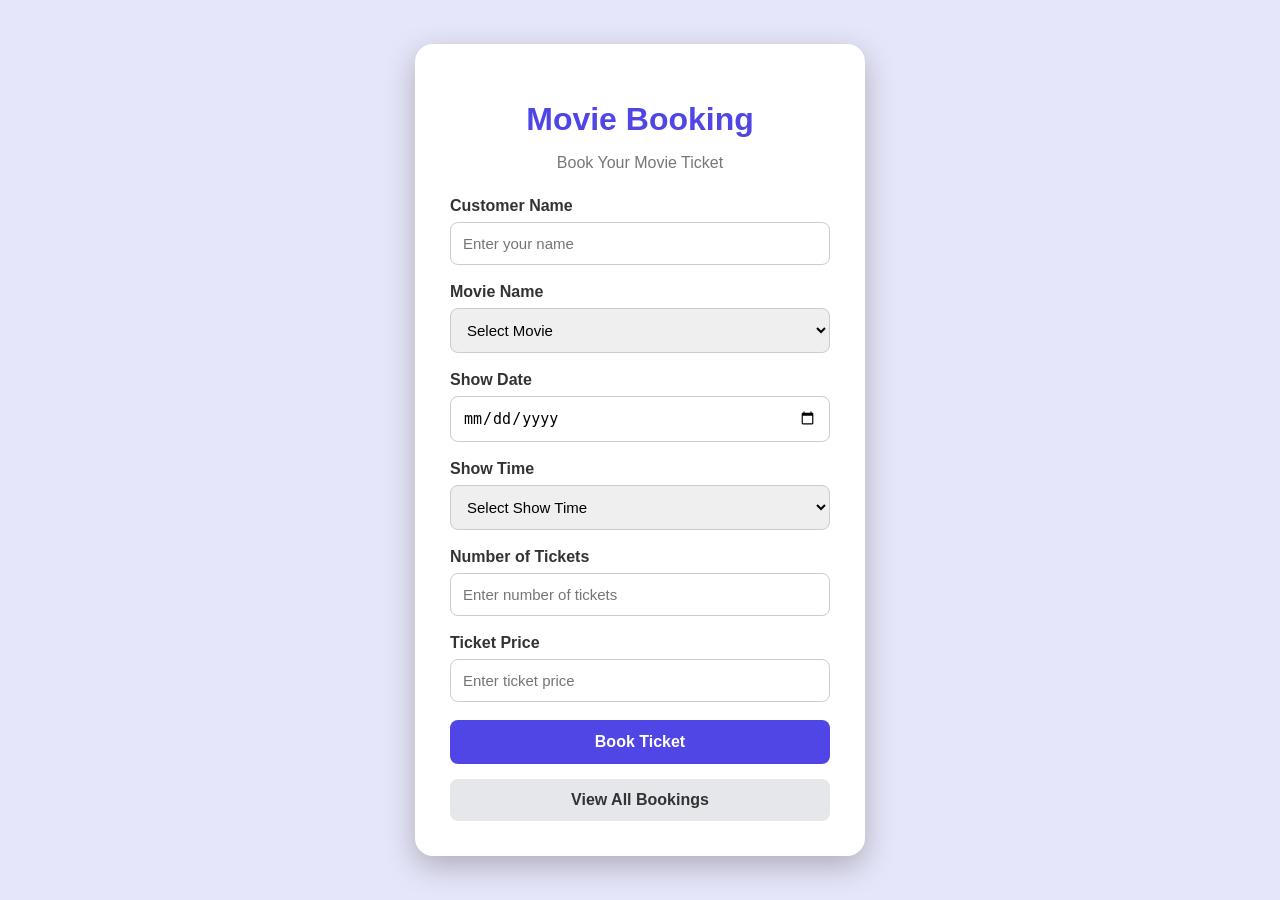
<file: ex 11/index.html>
<!DOCTYPE html>
<html>
<head>
    <title>Movie Ticket Booking</title>

    <style>
        * {
            box-sizing: border-box;
        }

        body {
            margin: 0;
            font-family: Arial, sans-serif;
            background: lavender;
            min-height: 100vh;
            display: flex;
            justify-content: center;
            align-items: center;
        }

        .container {
            width: 450px;
            background: white;
            padding: 35px;
            border-radius: 18px;
            box-shadow: 0 10px 30px rgba(0,0,0,0.25);
        }

        h1 {
            text-align: center;
            color: #4f46e5;
            margin-bottom: 8px;
        }

        .subtitle {
            text-align: center;
            color: #777;
            margin-bottom: 25px;
        }

        label {
            font-weight: bold;
            color: #333;
            display: block;
            margin-bottom: 7px;
        }

        input[type="text"],
        input[type="date"],
        input[type="number"],
        select {
            width: 100%;
            padding: 12px;
            margin-bottom: 18px;
            border: 1px solid #ccc;
            border-radius: 8px;
            font-size: 15px;
        }

        input:focus,
        select:focus {
            border-color: #4f46e5;
            outline: none;
            box-shadow: 0 0 5px rgba(79,70,229,0.3);
        }

        input[type="submit"] {
            width: 100%;
            padding: 13px;
            background: #4f46e5;
            color: white;
            border: none;
            border-radius: 8px;
            font-size: 16px;
            font-weight: bold;
            cursor: pointer;
        }

        input[type="submit"]:hover {
            background: #3730a3;
        }

        .view-button {
            display: block;
            text-align: center;
            margin-top: 15px;
            padding: 12px;
            background: #e5e7eb;
            color: #333;
            text-decoration: none;
            border-radius: 8px;
            font-weight: bold;
        }

        .view-button:hover {
            background: #d1d5db;
        }
    </style>
</head>

<body>

<div class="container">

    <h1>Movie Booking</h1>

    <p class="subtitle">Book Your Movie Ticket</p>

<form action="insert_booking.php" method="POST">

        <label>Customer Name</label>
        <input
            type="text"
            name="customer_name"
            placeholder="Enter your name"
            required
        >

        <label>Movie Name</label>
        <select name="movie_name" required>
            <option value="">Select Movie</option>
            <option value="Coolie">Coolie</option>
            <option value="Leo">Leo</option>
            <option value="Vikram">Vikram</option>
            <option value="Dragon">Dragon</option>
            <option value="Retro">Retro</option>
        </select>

        <label>Show Date</label>
        <input
            type="date"
            name="show_date"
            required
        >

        <label>Show Time</label>
        <select name="show_time" required>
            <option value="">Select Show Time</option>
            <option value="10:00 AM">10:00 AM</option>
            <option value="1:30 PM">1:30 PM</option>
            <option value="4:30 PM">4:30 PM</option>
            <option value="7:30 PM">7:30 PM</option>
            <option value="10:30 PM">10:30 PM</option>
        </select>

        <label>Number of Tickets</label>
        <input
            type="number"
            name="tickets"
            min="1"
            max="10"
            placeholder="Enter number of tickets"
            required
        >

        <label>Ticket Price</label>
        <input
            type="number"
            name="price"
            step="0.01"
            min="0"
            placeholder="Enter ticket price"
            required
        >

        <input
            type="submit"
            value="Book Ticket"
        >

    </form>

    <a href="view_bookings.php" class="view-button">
        View All Bookings
    </a>

</div>

</body>
</html>
</file>
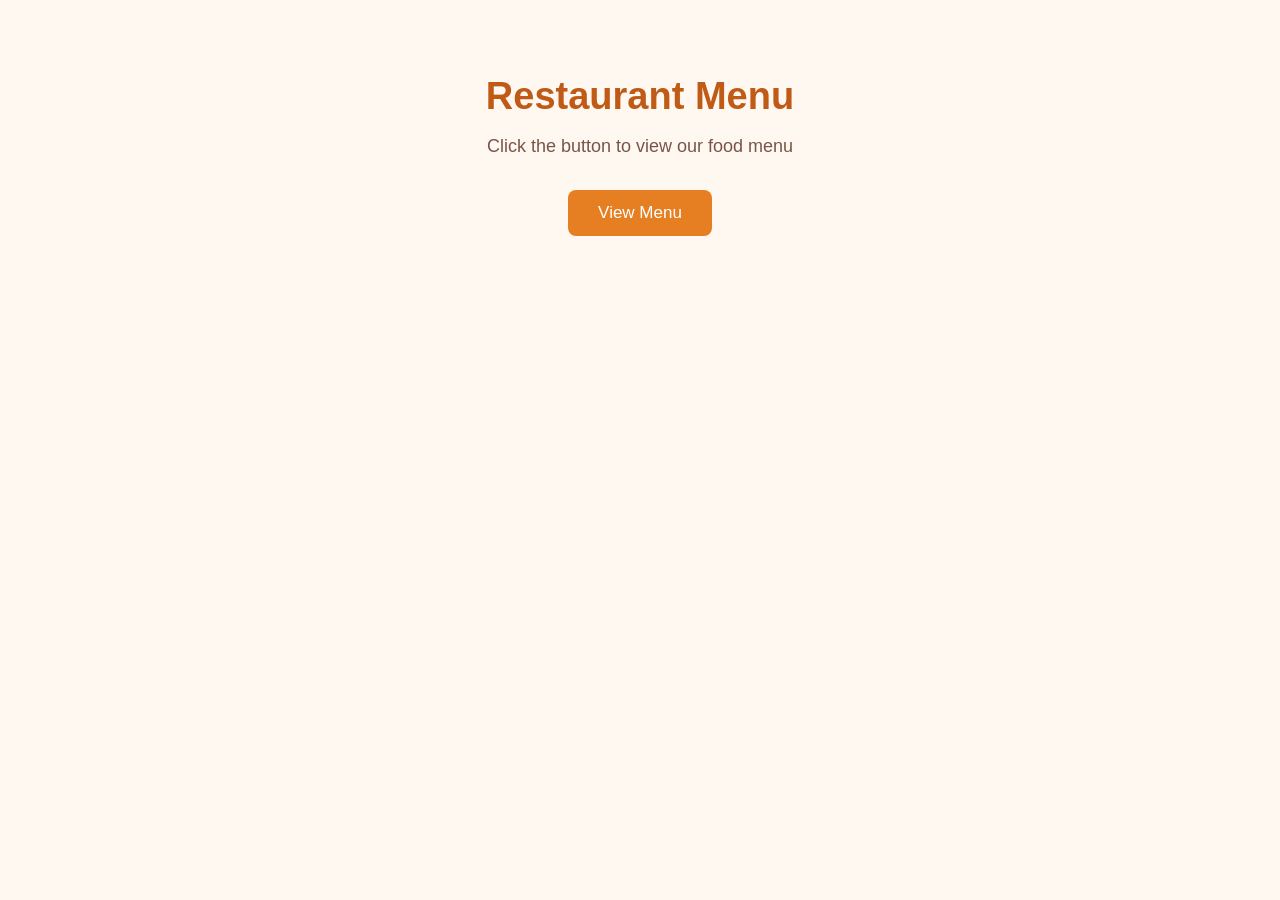
<file: ex 13/index.html>
<!DOCTYPE html>
<html>

<head>

    <title>Restaurant Menu</title>

    <style>

        body {
            font-family: Arial, sans-serif;
            background-color: #fff8f0;
            margin: 0;
            padding: 50px;
            text-align: center;
            color: #4e342e;
        }

        .container {
            width: 90%;
            max-width: 1100px;
            margin: auto;
        }

        h1 {
            color: #bf5b17;
            font-size: 38px;
            margin-bottom: 10px;
        }

        p {
            color: #795548;
            font-size: 18px;
        }

        button {
            margin-top: 15px;
            padding: 13px 30px;
            background-color: #e67e22;
            color: white;
            border: none;
            border-radius: 8px;
            font-size: 17px;
            cursor: pointer;
        }

        button:hover {
            background-color: #ca6f1e;
        }

        #menu {
            display: none;
            margin-top: 40px;
            background-color: white;
            padding: 25px;
            border-radius: 12px;
            box-shadow: 0 4px 15px rgba(0,0,0,0.15);
        }

        table {
            width: 100%;
            border-collapse: collapse;
        }

        th {
            background-color: #d35400;
            color: white;
            padding: 14px;
        }

        td {
            padding: 13px;
            border-bottom: 1px solid #f0d5c0;
        }

        tr:nth-child(even) {
            background-color: #fff3e6;
        }

        tr:hover {
            background-color: #ffe0c2;
        }

    </style>

</head>

<body>

<div class="container">

    <h1>Restaurant Menu</h1>

    <p>Click the button to view our food menu</p>

    <button onclick="showMenu()">View Menu</button>

    <div id="menu">

        <table>

            <tr>
                <th>Item ID</th>
                <th>Food Name</th>
                <th>Category</th>
                <th>Price</th>
                <th>Rating</th>
            </tr>

            <tbody id="menuData">
            </tbody>

        </table>

    </div>

</div>


<script>

function showMenu() {

    document.getElementById("menu").style.display = "block";

    fetch("menu.xml")
        .then(response => response.text())
        .then(data => {

            let parser = new DOMParser();
            let xml = parser.parseFromString(data, "text/xml");

            let items = xml.getElementsByTagName("item");

            let output = "";

            for (let i = 0; i < items.length; i++) {

                let id = items[i].getElementsByTagName("id")[0].textContent;
                let name = items[i].getElementsByTagName("name")[0].textContent;
                let category = items[i].getElementsByTagName("category")[0].textContent;
                let price = items[i].getElementsByTagName("price")[0].textContent;
                let rating = items[i].getElementsByTagName("rating")[0].textContent;

                output += "<tr>";

                output += "<td>" + id + "</td>";
                output += "<td>" + name + "</td>";
                output += "<td>" + category + "</td>";
                output += "<td>" + price + "</td>";
                output += "<td>" + rating + "</td>";

                output += "</tr>";
            }

            document.getElementById("menuData").innerHTML = output;

        });

}

</script>

</body>

</html>
</file>
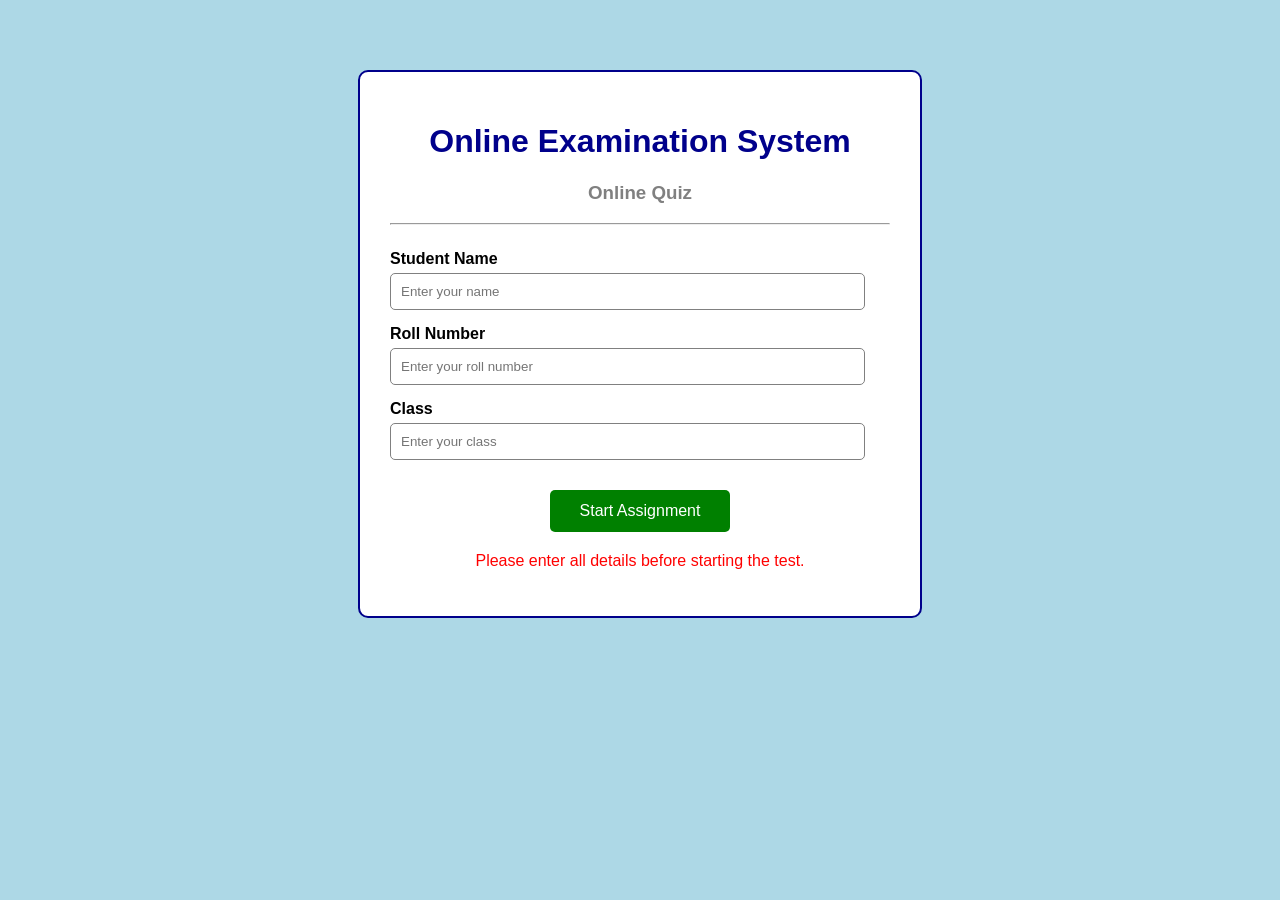
<file: ex 5/index.html>
<html>
<head>
<title>Online Examination - Start</title>
<style>
body {
font-family: Arial;
background-color: lightblue;
margin: 0;
padding: 0;
}
.container {
width: 500px;
margin: 70px auto;
background-color: white;
padding: 30px;
border: 2px solid darkblue;
border-radius: 10px;
}
h1 {
text-align: center;
color: darkblue;
}
h3 {
text-align: center;
color: gray;
}
.details {
margin-top: 25px;
}
label {
display: block;
margin-top: 15px;
font-weight: bold;
}
input[type="text"] {
width: 95%;
padding: 10px;
margin-top: 5px;
border: 1px solid gray;
border-radius: 5px;
box-sizing: border-box;
}
input[type="text"]:focus {
border: 2px solid darkblue;
outline: none;
}
.startBtn {
display: block;
margin: 30px auto 10px;
padding: 12px 30px;
background-color: green;
color: white;
border: none;
border-radius: 5px;
cursor: pointer;
font-size: 16px;
}
.startBtn:hover {
background-color: darkgreen;
}
.note {
text-align: center;
color: red;
margin-top: 20px;
}
</style>
<script>
function startAssignment() {
try {
var name = document.getElementById("name").value;
var rollno = document.getElementById("rollno").value;
var studentClass = document.getElementById("studentClass").value;

if (name === "") {
throw "Please enter your name.";
}

if (rollno === "") {
throw "Please enter your roll number.";
}

if (studentClass === "") {
throw "Please enter your class.";
}

var namePattern = /^[A-Za-z ]+$/;

if (!namePattern.test(name)) {
throw "Student name should contain letters and spaces only.";
}

if (name.length < 3) {
throw "Student name must contain at least 3 characters.";
}

var rollPattern = /^[A-Za-z0-9]+$/;

if (!rollPattern.test(rollno)) {
throw "Roll number should contain numbers and characters only.";
}

if (rollno.length < 1 || rollno.length > 10) {
throw "Roll number should contain 1 to 10 characters.";
}

var classPattern = /^[A-Za-z0-9 ]+$/;

if (!classPattern.test(studentClass)) {
throw "Class should contain letters, numbers and spaces only.";
}

if (studentClass.length > 20) {
throw "Class should not exceed 20 characters.";
}

localStorage.setItem("studentName", name);
localStorage.setItem("rollNo", rollno);
localStorage.setItem("studentClass", studentClass);

window.location.href="frontend.html";
}
catch (error) {
alert(error);
}
}

function validateRollNo(input) {
input.value = input.value.replace(/[^A-Za-z0-9]/g, "");
}
</script>
</head>
<body>
<div class="container">
<h1>Online Examination System</h1>
<h3>Online Quiz</h3>
<hr>
<div class="details">
<label for="name">Student Name</label>
<input type="text" id="name" placeholder="Enter your name" maxlength="50" required>

<label for="rollno">Roll Number</label>
<input type="text" id="rollno" placeholder="Enter your roll number" maxlength="10" required oninput="validateRollNo(this)">

<label for="studentClass">Class</label>
<input type="text" id="studentClass" placeholder="Enter your class" maxlength="20" required>
</div>
<button class="startBtn" onclick="startAssignment()">Start Assignment</button>
<p class="note">Please enter all details before starting the test.</p>
</div>
</body>
</html>
</file>
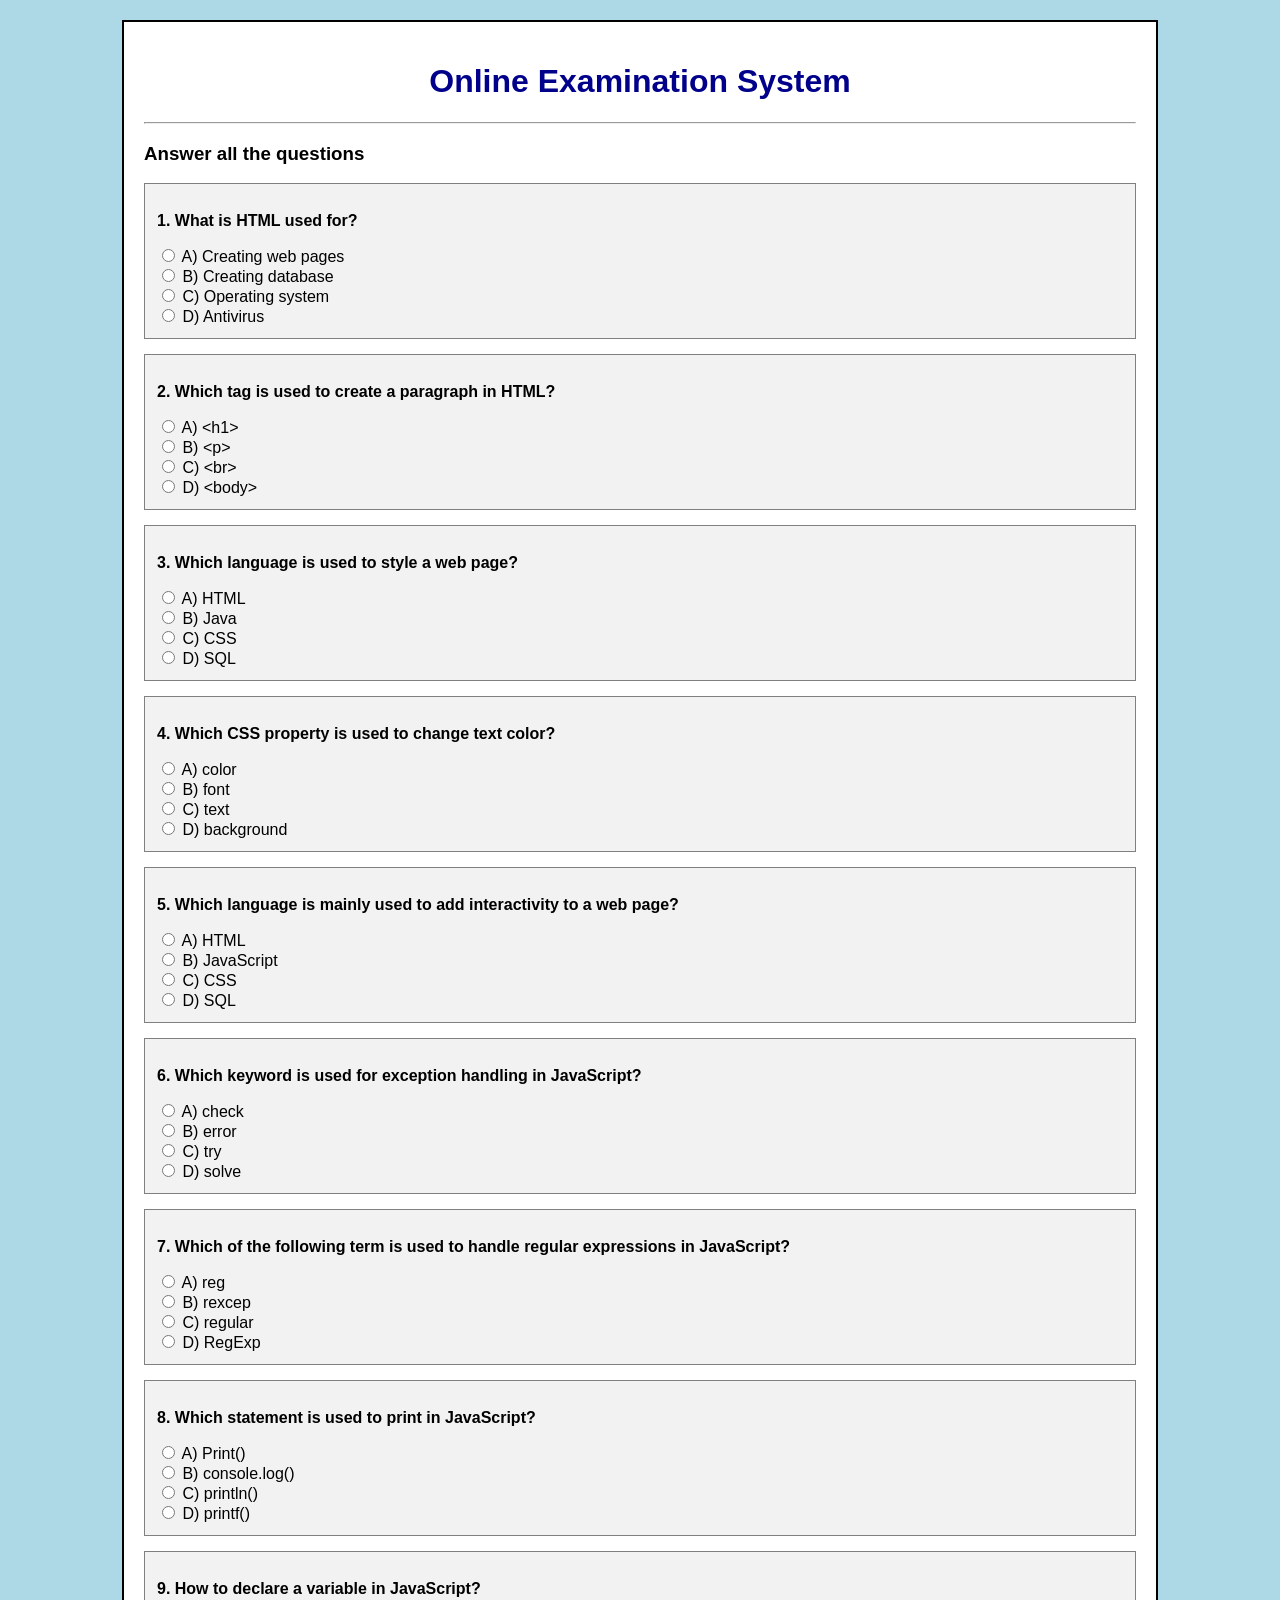
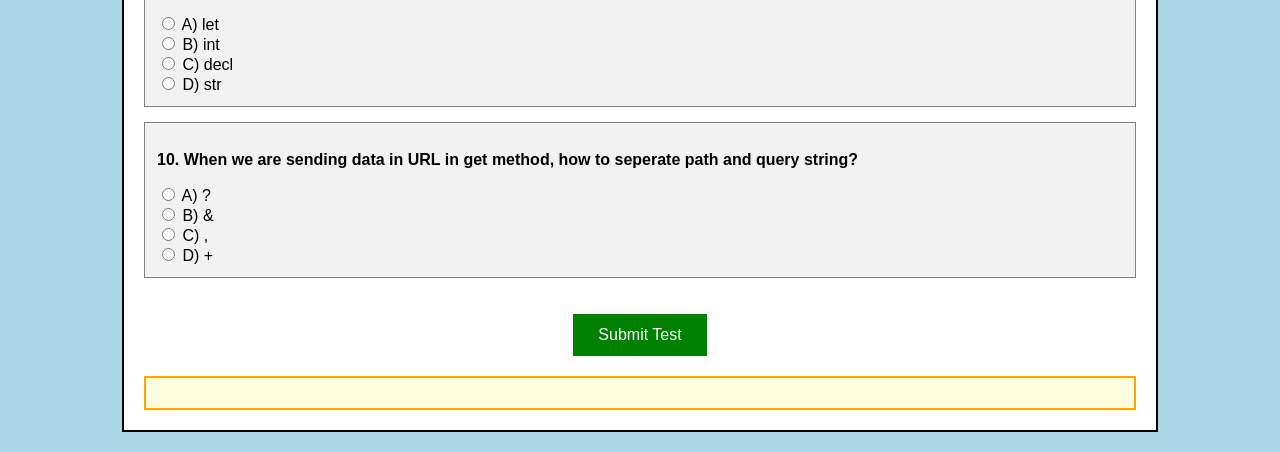
<file: ex 5/frontend.html>
<html>
<head>
<title>Online Examination System</title>
<style>
body {
font-family: Arial;
background-color: lightblue;
margin: 20px;
}
.box {
width: 80%;
margin: auto;
background-color: white;
padding: 20px;
border: 2px solid black;
}
h1 {
text-align: center;
color: darkblue;
}
.question {
background-color: #f2f2f2;
padding: 12px;
margin-top: 15px;
border: 1px solid gray;
}
.question:hover {
background-color: #d9f2ff;
}
.submitBtn {
background-color: green;
color: white;
padding: 12px 25px;
border: none;
cursor: pointer;
font-size: 16px;
}
.submitBtn:hover {
background-color: darkgreen;
}
#result {
margin-top: 20px;
padding: 15px;
background-color: lightyellow;
border: 2px solid orange;
}
.correct {
color: green;
font-weight: bold;
margin-top: 10px;
}
.wrong {
color: red;
font-weight: bold;
margin-top: 10px;
}
</style>
<script>
function submitTest() {
try {
var name = localStorage.getItem("studentName");
var rollno = localStorage.getItem("rollNo");
var studentClass = localStorage.getItem("studentClass");
if (!name || !rollno || !studentClass) {
throw "Student details not found. Please start the examination again.";
}
var answers = ["a","b","c","a","b","c","d","b","a","a"];
var correctAnswers = [
"Creating web pages",
"<p>",
"CSS",
"color",
"JavaScript",
"try",
"RegExp",
"console.log()",
"let",
"?"
];
var questions = ["q1","q2","q3","q4","q5","q6","q7","q8","q9","q10"];
var score = 0;
var unanswered = 0;
for (var i = 0; i < questions.length; i++) {
var selected = document.querySelector('input[name="' + questions[i] + '"]:checked');
if (selected == null) {
unanswered++;
}
else if (selected.value == answers[i]) {
score++;}}
if (unanswered > 0) {
throw "Please answer all 10 questions before submitting.";
}
var result = "";
result += "<h2>Exam Result</h2>";
result += "<p><b>Student Name:</b> " + name + "</p>";
result += "<p><b>Roll Number:</b> " + rollno + "</p>";
result += "<p><b>Class:</b> " + studentClass + "</p>";
result += "<p><b>Your Score:</b> " + score + " / 10</p>";
if (score >= 5) {
result += "<p style='color:green;'><b>Result: PASS</b></p>";
}
else {
result += "<p style='color:red;'><b>Result: FAIL</b></p>";
}

for (var i = 0; i < questions.length; i++) {
var selected = document.querySelector('input[name="' + questions[i] + '"]:checked');
var questionBox = document.getElementById("question" + (i + 1));

if (selected.value == answers[i]) {
questionBox.innerHTML += "<p class='correct'>✓ Correct Answer</p>";
}
else {
questionBox.innerHTML += "<p class='wrong'>✗ Wrong Answer<br>Correct Answer: " + correctAnswers[i] + "</p>";
}
}

document.getElementById("result").innerHTML = result;
document.querySelector(".submitBtn").disabled = true;
}
catch (error) {
alert(error);
}
}
</script>
</head>
<body>
<div class="box">
<h1>Online Examination System</h1>
<hr>
<h3>Answer all the questions</h3>
<div class="question" id="question1">
<p><b>1. What is HTML used for?</b></p>
<input type="radio" name="q1" value="a"> A) Creating web pages<br>
<input type="radio" name="q1" value="b"> B) Creating database<br>
<input type="radio" name="q1" value="c"> C) Operating system<br>
<input type="radio" name="q1" value="d"> D) Antivirus
</div>
<div class="question" id="question2">
<p><b>2. Which tag is used to create a paragraph in HTML?</b></p>
<input type="radio" name="q2" value="a"> A) &lt;h1&gt;<br>
<input type="radio" name="q2" value="b"> B) &lt;p&gt;<br>
<input type="radio" name="q2" value="c"> C) &lt;br&gt;<br>
<input type="radio" name="q2" value="d"> D) &lt;body&gt;
</div>
<div class="question" id="question3">
<p><b>3. Which language is used to style a web page?</b></p>
<input type="radio" name="q3" value="a"> A) HTML<br>
<input type="radio" name="q3" value="b"> B) Java<br>
<input type="radio" name="q3" value="c"> C) CSS<br>
<input type="radio" name="q3" value="d"> D) SQL
</div>
<div class="question" id="question4">
<p><b>4. Which CSS property is used to change text color?</b></p>
<input type="radio" name="q4" value="a"> A) color<br>
<input type="radio" name="q4" value="b"> B) font<br>
<input type="radio" name="q4" value="c"> C) text<br>
<input type="radio" name="q4" value="d"> D) background
</div>
<div class="question" id="question5">
<p><b>5. Which language is mainly used to add interactivity to a web page?</b></p>
<input type="radio" name="q5" value="a"> A) HTML<br>
<input type="radio" name="q5" value="b"> B) JavaScript<br>
<input type="radio" name="q5" value="c"> C) CSS<br>
<input type="radio" name="q5" value="d"> D) SQL
</div>
<div class="question" id="question6">
<p><b>6. Which keyword is used for exception handling in JavaScript?</b></p>
<input type="radio" name="q6" value="a"> A) check<br>
<input type="radio" name="q6" value="b"> B) error<br>
<input type="radio" name="q6" value="c"> C) try<br>
<input type="radio" name="q6" value="d"> D) solve
</div>
<div class="question" id="question7">
<p><b>7. Which of the following term is used to handle regular expressions in JavaScript?</b></p>
<input type="radio" name="q7" value="a"> A) reg<br>
<input type="radio" name="q7" value="b"> B) rexcep<br>
<input type="radio" name="q7" value="c"> C) regular<br>
<input type="radio" name="q7" value="d"> D) RegExp
</div>
<div class="question" id="question8">
<p><b>8. Which statement is used to print in JavaScript?</b></p>
<input type="radio" name="q8" value="a"> A) Print()<br>
<input type="radio" name="q8" value="b"> B) console.log()<br>
<input type="radio" name="q8" value="c"> C) println()<br>
<input type="radio" name="q8" value="d"> D) printf()
</div>
<div class="question" id="question9">
<p><b>9. How to declare a variable in JavaScript?</b></p>
<input type="radio" name="q9" value="a"> A) let<br>
<input type="radio" name="q9" value="b"> B) int<br>
<input type="radio" name="q9" value="c"> C) decl<br>
<input type="radio" name="q9" value="d"> D) str
</div>
<div class="question" id="question10">
<p><b>10. When we are sending data in URL in get method, how to seperate path and query string?</b></p>
<input type="radio" name="q10" value="a"> A) ?<br>
<input type="radio" name="q10" value="b"> B) &<br>
<input type="radio" name="q10" value="c"> C) ,<br>
<input type="radio" name="q10" value="d"> D) +
</div>
<br><br>
<div style="text-align:center;">
<button class="submitBtn" onclick="submitTest()">Submit Test</button>
</div>
<div id="result"></div>
</div>
</body>
</html>
</file>
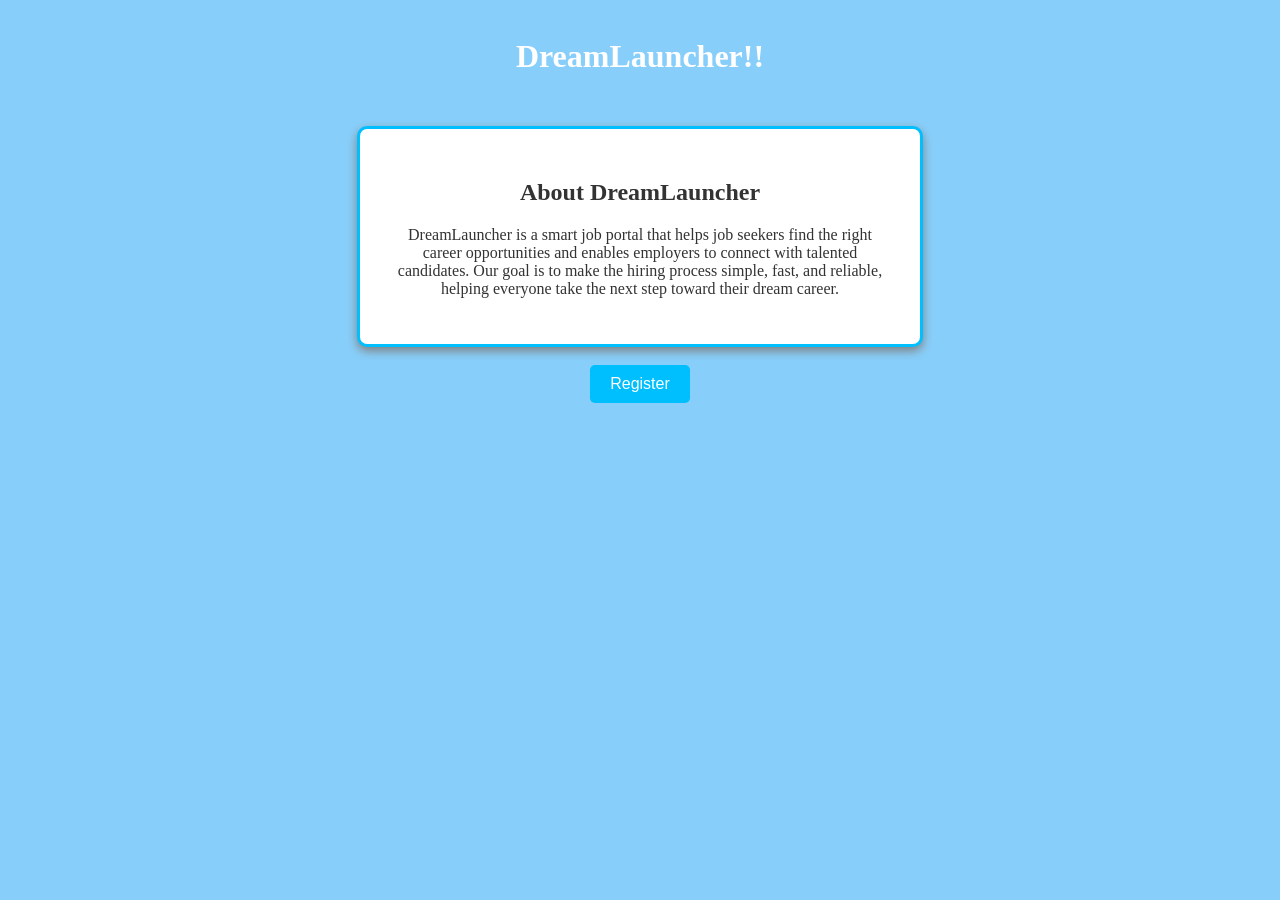
<file: ex4/home.html>
<html>
<head>
<title>DreamLauncher</title>
<style>
h1{
    color:white;
    padding:30px;
}
.about{
    width:500px;
    background-color:white;
    border:3px solid DeepSkyBlue;
    border-radius:10px;
    padding:30px;
    color:#333333;
    box-shadow:0px 4px 10px grey;
}
button{
    background-color:DeepSkyBlue;
    color:white;
    border:none;
    padding:10px 20px;
    font-size:16px;
    border-radius:5px;
}
</style>
</head>
<body style="background-color:LightSkyBlue;">
<center>
<h1>DreamLauncher!!</h1>
<div class="about">
<h2>About DreamLauncher</h2>
<p>
DreamLauncher is a smart job portal that helps job seekers find the right career opportunities and enables employers to connect with talented candidates. Our goal is to make the hiring process simple, fast, and reliable, helping everyone take the next step toward their dream career.
</p>
</div>
<br>
<a href="register.html">
<button>Register</button>
</a>
</center>
</body>
</html>
</file>
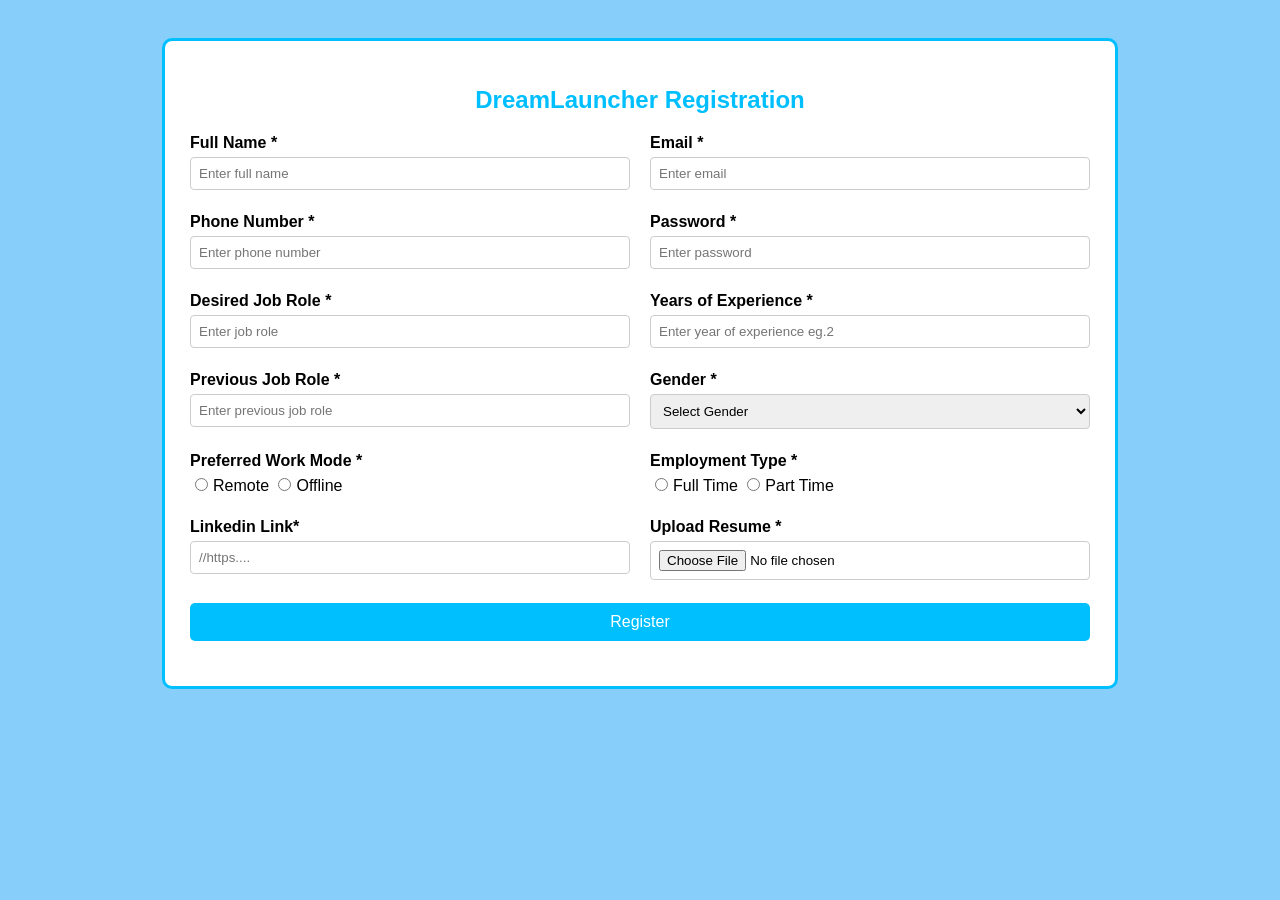
<file: ex4/register.html>
<!DOCTYPE html>
<html lang="en">
<head>
<title>DreamLauncher - Job Seeker Registration</title>

<style>
body{
font-family:Arial,sans-serif;
background-color:LightSkyBlue;
display:flex;
justify-content:center;
padding:30px;
}

.form-box{
background:white;
width:900px;
padding:25px;
border:3px solid DeepSkyBlue;
border-radius:10px;
}

h2{
text-align:center;
color:DeepSkyBlue;
margin-bottom:20px;
}

#registrationForm{
display:grid;
grid-template-columns:1fr 1fr;
gap:20px;
}

.full{
grid-column:1/3;
}

label{
display:block;
margin-bottom:5px;
font-weight:bold;
}

input,select{
width:100%;
padding:8px;
border:1px solid #ccc;
border-radius:4px;
box-sizing:border-box;
}

.radio-group input{
width:auto;
margin-right:5px;
}

.error{
color:red;
font-size:13px;
margin-top:3px;
}

button{
width:100%;
padding:10px;
background-color:DeepSkyBlue;
color:white;
border:none;
border-radius:5px;
font-size:16px;
cursor:pointer;
}

button:hover{
background-color:DodgerBlue;
}

#successMsg{
color:green;
text-align:center;
font-weight:bold;
}
</style>

</head>

<body>

<div class="form-box">

<h2>DreamLauncher Registration</h2>

<form id="registrationForm" novalidate>

<div>
<label>Full Name *</label>
<input type="text" id="fullName" placeholder="Enter full name">
<div class="error" id="fullNameError"></div>
</div>

<div>
<label>Email *</label>
<input type="text" id="email" placeholder="Enter email">
<div class="error" id="emailError"></div>
</div>

<div>
<label>Phone Number *</label>
<input type="text" id="phone" placeholder="Enter phone number">
<div class="error" id="phoneError"></div>
</div>

<div>
<label>Password *</label>
<input type="password" id="password" placeholder="Enter password">
<div class="error" id="passwordError"></div>
</div>

<div>
<label>Desired Job Role *</label>
<input type="text" id="jobTitle" placeholder="Enter job role">
<div class="error" id="jobTitleError"></div>
</div>

<div>
<label>Years of Experience *</label>
<input type="number" id="experience"placeholder="Enter year of experience eg.2">
<div class="error" id="experienceError"></div>
</div>

<div>
<label>Previous Job Role *</label>
<input type="text" id="previousRole" placeholder="Enter previous job role">
<div class="error" id="previousRoleError"></div>
</div>

<div>
<label>Gender *</label>
<select id="gender">
<option value="">Select Gender</option>
<option>Male</option>
<option>Female</option>
<option>Other</option>
</select>
<div class="error" id="genderError"></div>
</div>

<div>
<label>Preferred Work Mode *</label>
<div class="radio-group">
<input type="radio" name="workMode" value="Remote">Remote
<input type="radio" name="workMode" value="Offline">Offline
</div>
<div class="error" id="workModeError"></div>
</div>

<div>
<label>Employment Type *</label>
<div class="radio-group">
<input type="radio" name="employmentType" value="Full Time">Full Time
<input type="radio" name="employmentType" value="Part Time">Part Time
</div>
<div class="error" id="employmentTypeError"></div>
</div>

<div>
<label>Linkedin Link*</label>
<input type="text" id="linkedinLink" placeholder="//https....">
<div class="error" id="linkedinLinkError"></div>
</div>

<div>
<label>Upload Resume *</label>
<input type="file" id="resumeFile">
<div class="error" id="resumeFileError"></div>
</div>

<div class="full">
<button type="submit">Register</button>
</div>

<div class="full" id="successMsg"></div>

</form>

</div>

<script>

document.getElementById("registrationForm").addEventListener("submit",function(e){

e.preventDefault();

let isValid=true;

document.getElementById("fullNameError").textContent="";
document.getElementById("emailError").textContent="";
document.getElementById("phoneError").textContent="";
document.getElementById("passwordError").textContent="";
document.getElementById("jobTitleError").textContent="";
document.getElementById("experienceError").textContent="";
document.getElementById("previousRoleError").textContent="";
document.getElementById("workModeError").textContent="";
document.getElementById("employmentTypeError").textContent="";
document.getElementById("genderError").textContent="";
document.getElementById("linkedinLinkError").textContent="";
document.getElementById("resumeFileError").textContent="";
document.getElementById("successMsg").textContent="";

const fullName=document.getElementById("fullName").value.trim();
if(fullName==""){
document.getElementById("fullNameError").textContent="Enter your name";
isValid=false;
}

const email=document.getElementById("email").value.trim();
const emailPattern=/^[^\s@]+@[^\s@]+\.[^\s@]+$/;
if(email==""){
document.getElementById("emailError").textContent="Enter your email";
isValid=false;
}
else if(!emailPattern.test(email)){
document.getElementById("emailError").textContent="Invalid email";
isValid=false;
}

const phone=document.getElementById("phone").value.trim();
const phonePattern=/^[0-9]{10}$/;
if(phone==""){
document.getElementById("phoneError").textContent="Enter phone number";
isValid=false;
}
else if(!phonePattern.test(phone)){
document.getElementById("phoneError").textContent="Enter valid phone number";
isValid=false;
}

const password=document.getElementById("password").value;
if(password==""){
document.getElementById("passwordError").textContent="Enter password";
isValid=false;
}
else if(password.length<6){
document.getElementById("passwordError").textContent="Minimum 6 characters";
isValid=false;
}

const jobTitle=document.getElementById("jobTitle").value.trim();
if(jobTitle==""){
document.getElementById("jobTitleError").textContent="Enter job role";
isValid=false;
}

const experience=document.getElementById("experience").value;
if(experience==""){
document.getElementById("experienceError").textContent="Enter experience";
isValid=false;
}
else if(experience<0){
document.getElementById("experienceError").textContent="Invalid experience";
isValid=false;
}

const previousRole=document.getElementById("previousRole").value.trim();
if(experience>0 && previousRole==""){
document.getElementById("previousRoleError").textContent="Enter previous job role";
isValid=false;
}

const gender=document.getElementById("gender").value;
if(gender==""){
document.getElementById("genderError").textContent="Select gender";
isValid=false;
}

const workMode=document.querySelector('input[name="workMode"]:checked');
if(!workMode){
document.getElementById("workModeError").textContent="Select work mode";
isValid=false;
}

const employmentType=document.querySelector('input[name="employmentType"]:checked');
if(!employmentType){
document.getElementById("employmentTypeError").textContent="Select employment type";
isValid=false;
}

const linkedinLink=document.getElementById("linkedinLink").value.trim();
const urlPattern=/^(https?:\/\/)[^\s]+$/;
if(linkedinLink==""){
document.getElementById("linkedinLinkError").textContent="Enter resume link";
isValid=false;
}
else if(!urlPattern.test(linkedinLink)){
document.getElementById("linkedinLinkError").textContent="Invalid link";
isValid=false;
}

const resumeFile=document.getElementById("resumeFile").value;
if(resumeFile==""){
document.getElementById("resumeFileError").textContent="Upload resume";
isValid=false;
}
else{
const allowed=/(\.pdf|\.doc|\.docx)$/i;
if(!allowed.test(resumeFile)){
document.getElementById("resumeFileError").textContent="Only PDF/DOC/DOCX";
isValid=false;
}
}

if(isValid){
document.getElementById("successMsg").textContent="Registration Successful!";
document.getElementById("registrationForm").reset();
}

});

</script>

</body>
</html>
</file>
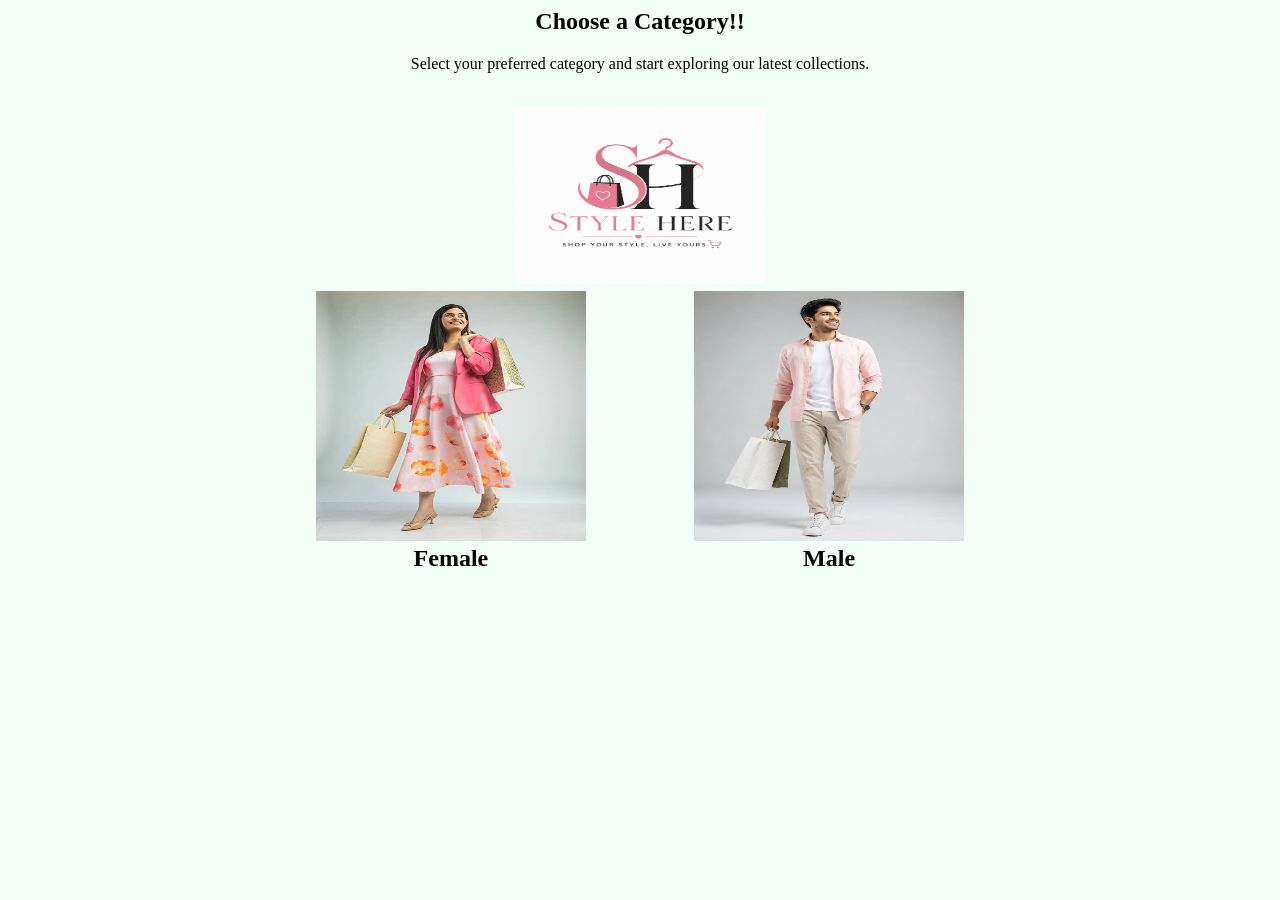
<file: exe2/category.html>
<html>
<head><title>category</title></head>
<body style="background-color:#F5FFFA;">
<center>
<h2>Choose a Category!!</h2>
<p>Select your preferred category and start exploring our latest collections.</p><br>
<img src="logo.png" width="20%" height="20%">
<table  width="60%" height="300">
<tr>
<th></th>
<th></th>
</tr>
<tr>
<td><center><a href="female.html"><img src="female.jpg" width="270" height="250"></a></center></td>
<td><center><a href="male.html"><img src="male.png" width="270" height="250"></a></center></td>
</tr>
<tr>
<td><center><h2>Female</h2></center></td>
<td><center><h2>Male</h2></center></td>
</tr>
</table>
</center>
</body>
</html>
</file>
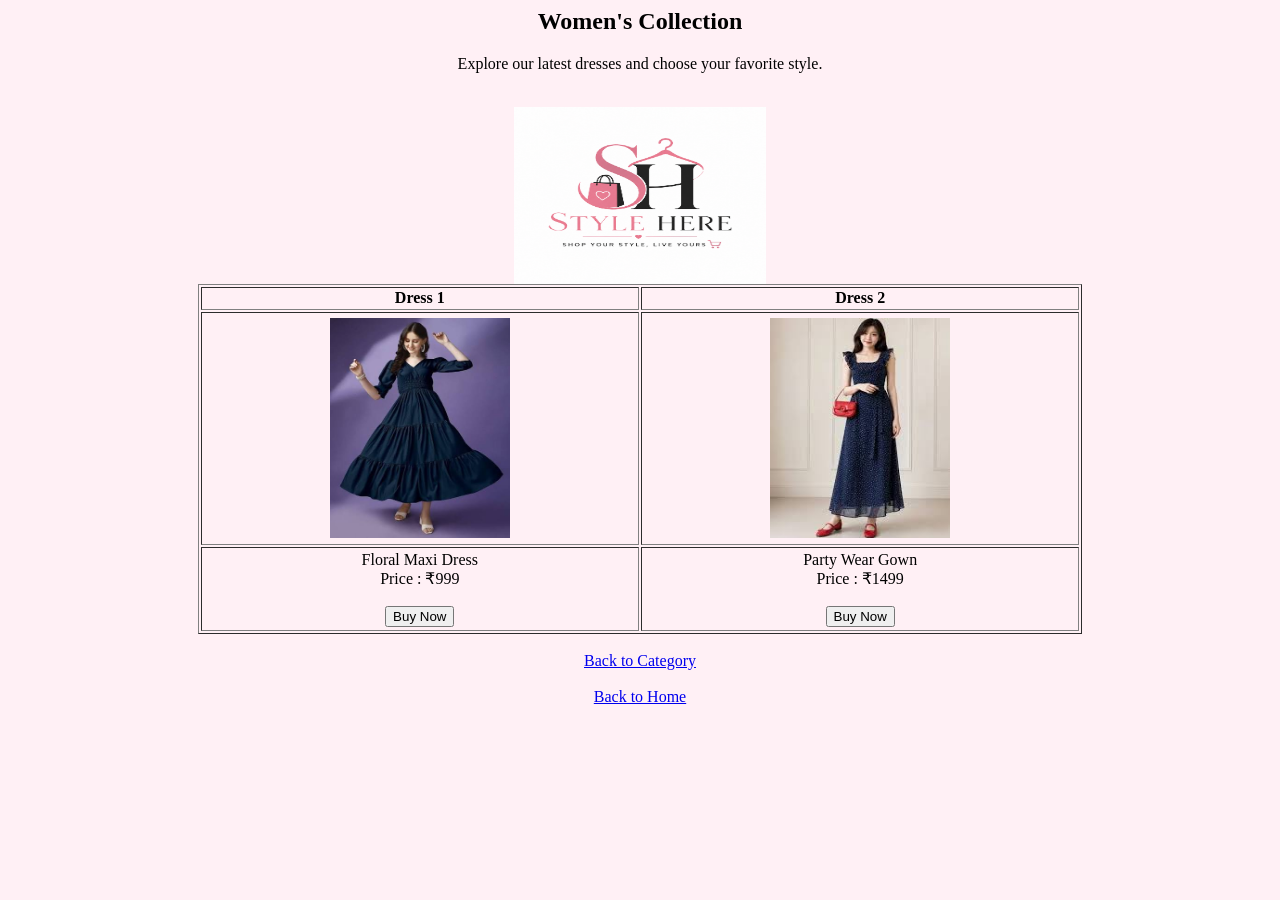
<file: exe2/female.html>
<html>
<head><title>Female Collection</title></head>
<body style="background-color:#FFF0F5;">
<center>
<h2>Women's Collection</h2>
<p>Explore our latest dresses and choose your favorite style.</p><br>
<img src="logo.png" width="20%" height="20%">
<table border="1" width="70%" height="350">
<tr>
<th>Dress 1</th>
<th>Dress 2</th>
</tr>
<tr>
<td><center><img src="dress1.jpeg" width="180" height="220"></center></td>
<td><center><img src="dress2.jpeg" width="180" height="220"></center></td>
</tr>
<tr>
<td><center>
Floral Maxi Dress<br>
Price : ₹999<br><br>
<button>Buy Now</button></center>
</td>
<td><center>
Party Wear Gown<br>
Price : ₹1499<br><br>
<button>Buy Now</button></center>
</td>
</tr>
</table>
<br>
<a href="category.html">Back to Category</a><br><br>
<a href="shopping.html">Back to Home</a>
</center>
</body>
</html>
</file>
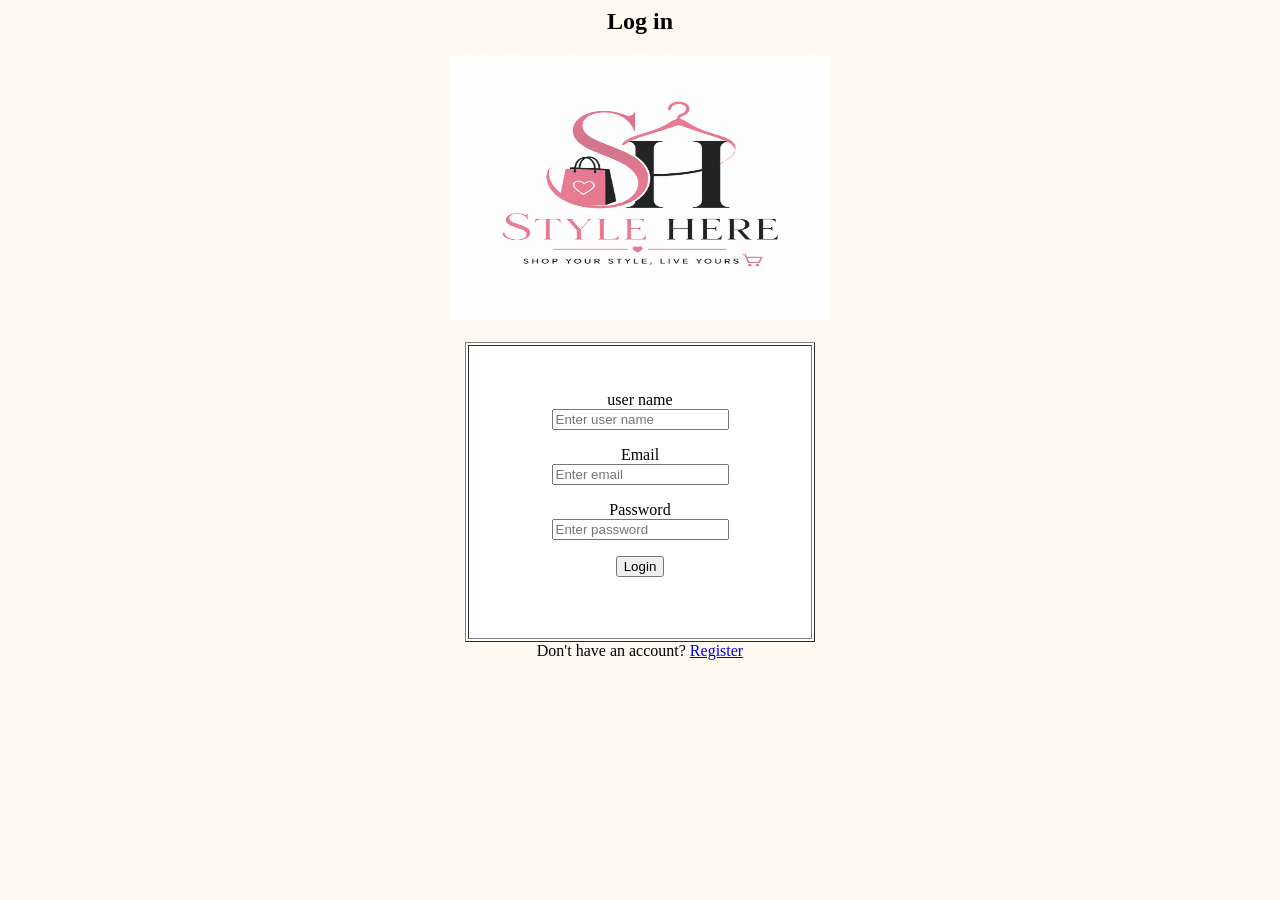
<file: exe2/login.html>
<html>
<head><title>Log in</title></head>
<body style="background-color:#FFFAF0;">
<center>
<h2>Log in</h2>
<img src="logo.png" width="30%" height="30%"><h1></h1>
<table border="1" width="350" height="300" bgcolor="white">
<tr><td><center>
<form action ="category.html" style="background-color:white;" width="300" height="50"><p>
<label>user name</label><br>
<input type="text" name="user name" placeholder="Enter user name" required></p>
<p>
<label>Email</label><br>
<input type="email" name="customer_email" placeholder="Enter email"required></p>
<p>
<label>Password</label><br>
<input type="Password" name "password" placeholder="Enter password"required></p>
<button type="submit" onclick="alert ('Logged in successfully')">Login</button></form>
<p></center>
</td></tr></table>
Don't have an account?
<a href="register.html">Register</a>
</p>
</center>
</body>
</html>
</file>
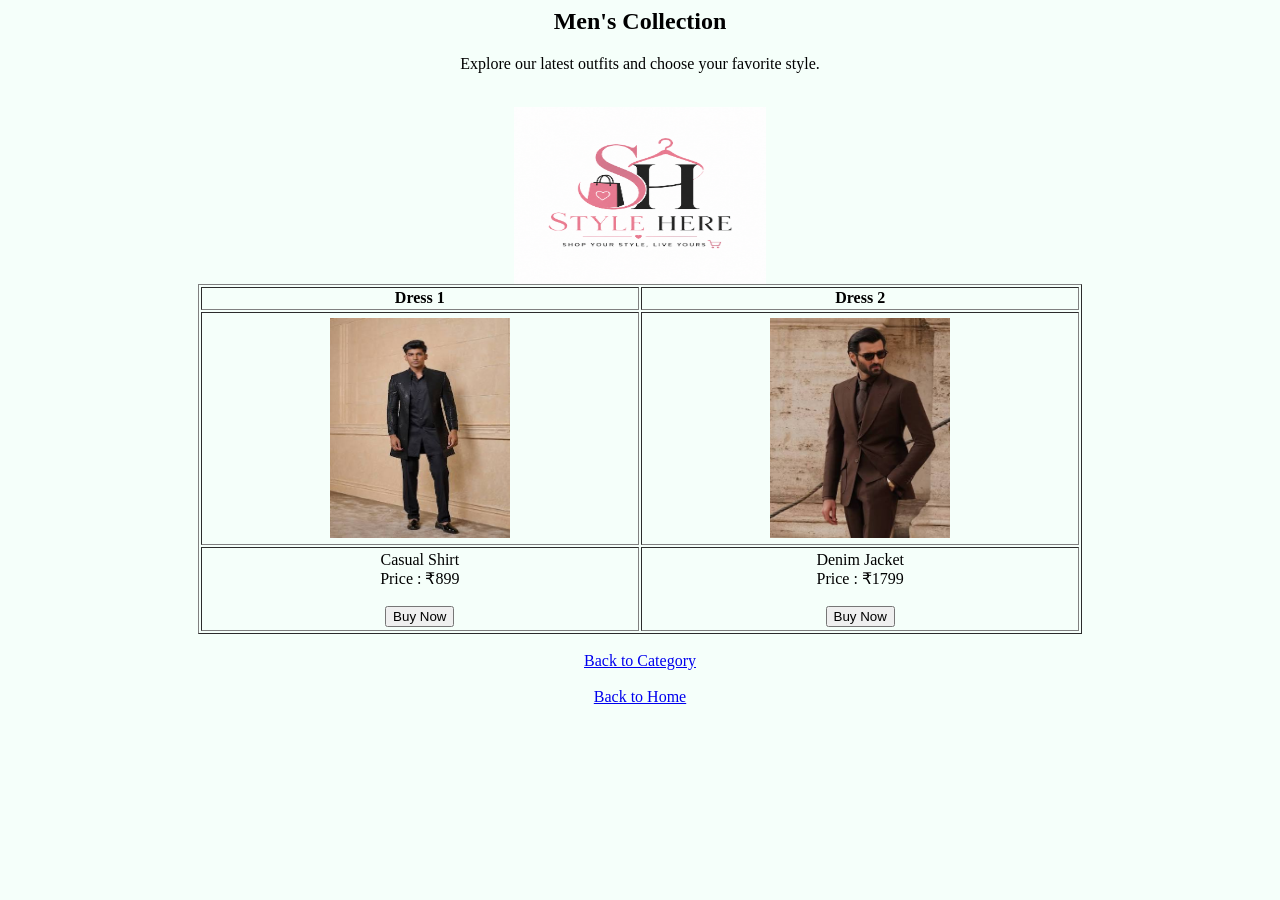
<file: exe2/male.html>
<html>
<head><title>Male Collection</title></head>
<body style="background-color:#F5FFFA;">
<center>
<h2>Men's Collection</h2>
<p>Explore our latest outfits and choose your favorite style.</p><br>
<img src="logo.png" width="20%" height="20%">
<table border="1" width="70%" height="350">
<tr>
<th>Dress 1</th>
<th>Dress 2</th>
</tr>
<tr>
<td><center><img src="shirt1.jpeg" width="180" height="220"></center></td>
<td><center><img src="shirt2.jpeg" width="180" height="220"></center></td>
</tr>
<tr>
<td><center>
Casual Shirt<br>
Price : ₹899<br><br>
<button>Buy Now</button></center>
</td>
<td><center>
Denim Jacket<br>
Price : ₹1799<br><br>
<button>Buy Now</button></center>
</td>
</tr>
</table>
<br>
<a href="category.html">Back to Category</a><br><br>
<a href="home.html">Back to Home</a>
</center>
</body>
</html>
</file>
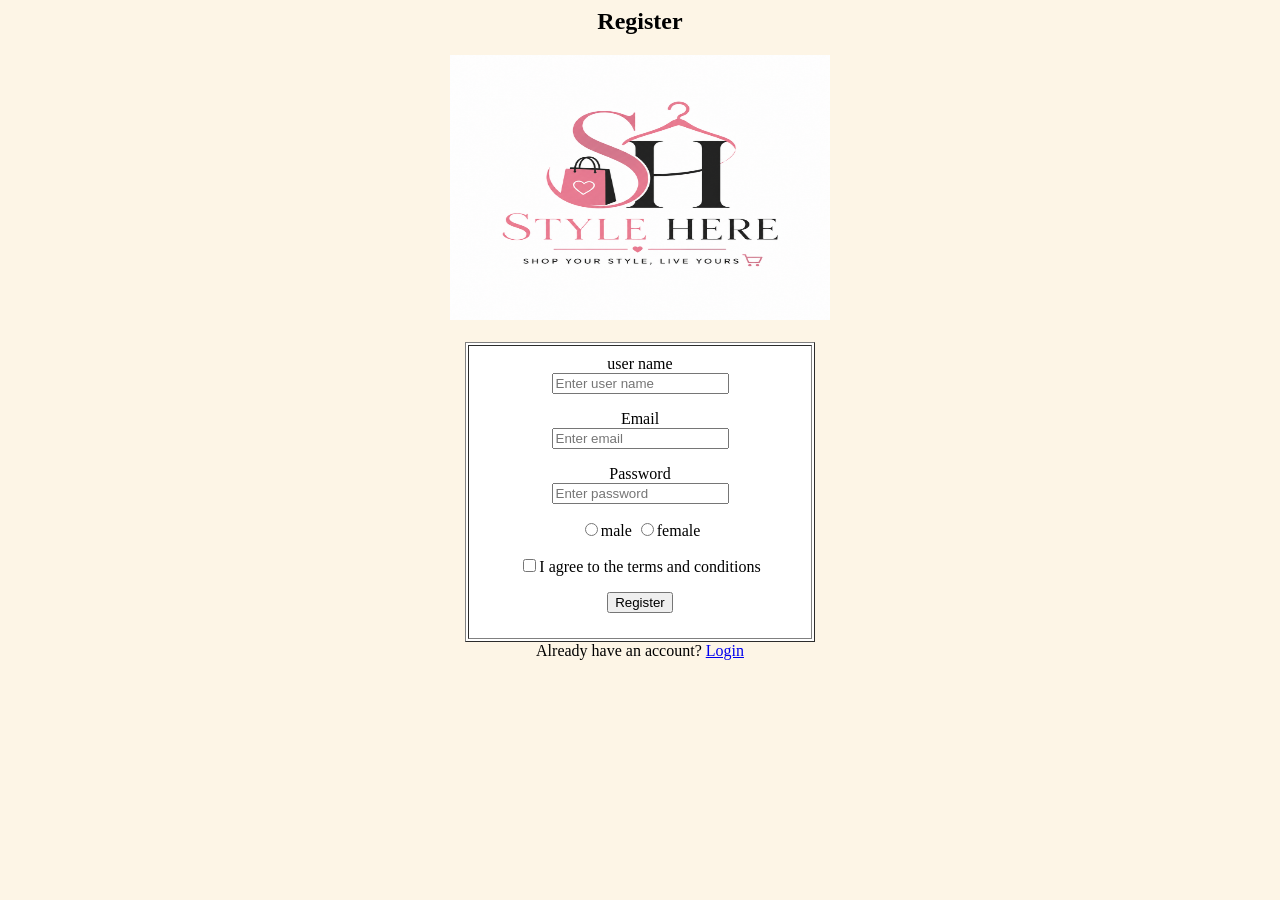
<file: exe2/register.html>
<html>
<head><title>register</title></head>
<body style="background-color:#FDF5E6;">
<center>
<h2>Register</h2>
<img src="logo.png" width="30%" height="30%"><h1></h1>
<table border="1" width="350" height="300" bgcolor="white">
<tr><td><center>
<form action = "category.html" style="background-color:white;">
<p>
<label>user name</label><br>
<input type="text" name="user name" placeholder="Enter user name" required></p>
<p>
<label>Email</label><br>
<input type="email" name="customer_email" placeholder="Enter email" required></p>
<p>
<label>Password</label><br>
<input type="password" name="password" placeholder="Enter password" required></p>
<p>
<input type="radio" name="gender">male
<input type="radio" name="gender">female
</p>
<p>
<input type="checkbox" required>I agree to the terms and conditions
</p>
<button type="submit" onclick="alert ('Registerd in successfully')">Register</button>
</form>
<p></center>
</td></tr></table>
Already have an account?
<a href="login.html">Login</a>
</p>
</center>
</body>
</html>
</file>
